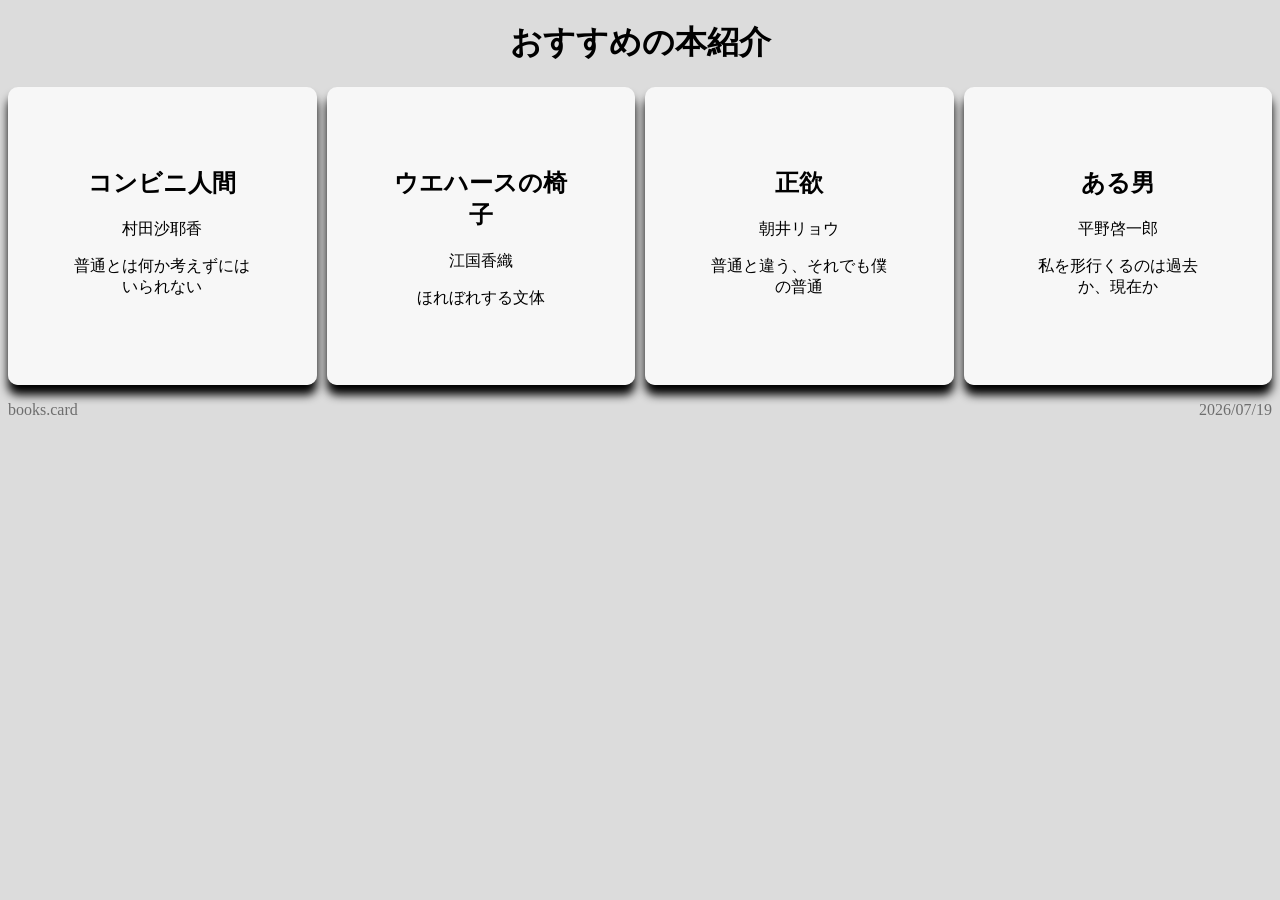
<file: book.card/index.html>
<!DOCTYPE html>
<html lang="ja">
<head>
    <meta charset="UTF-8">
    <meta name="viewport" content="width=device-width, initial-scale=1.0">
    <link rel="stylesheet" href="style.css">
    <title>book.card</title>
</head>

<body>
    <header>
        <h1>おすすめの本紹介</h1>
    </header>    

    <section class="section-grid">
        <div class="book-card">
            <h2>コンビニ人間</h2>
            <p>村田沙耶香</p>
            <P>普通とは何か考えずにはいられない</P>
        </div>

        <div class="book-card">
            <h2>ウエハースの椅子</h2>
            <p>江国香織</p>
            <P>ほれぼれする文体</P>
        </div>

        <div class="book-card">
            <h2>正欲</h2>
            <p>朝井リョウ</p>
            <P>普通と違う、それでも僕の普通</P>
        </div>

        <div class="book-card">
            <h2>ある男</h2>
            <p>平野啓一郎</p>
            <P>私を形行くるのは過去か、現在か</P>
        </div>
    </section>

<footer class="footer-card">
    <p class="p-style">books.card</p>
    <p class="p-style">2026/07/19</p> 
</footer>

</body>


</html>
</file>
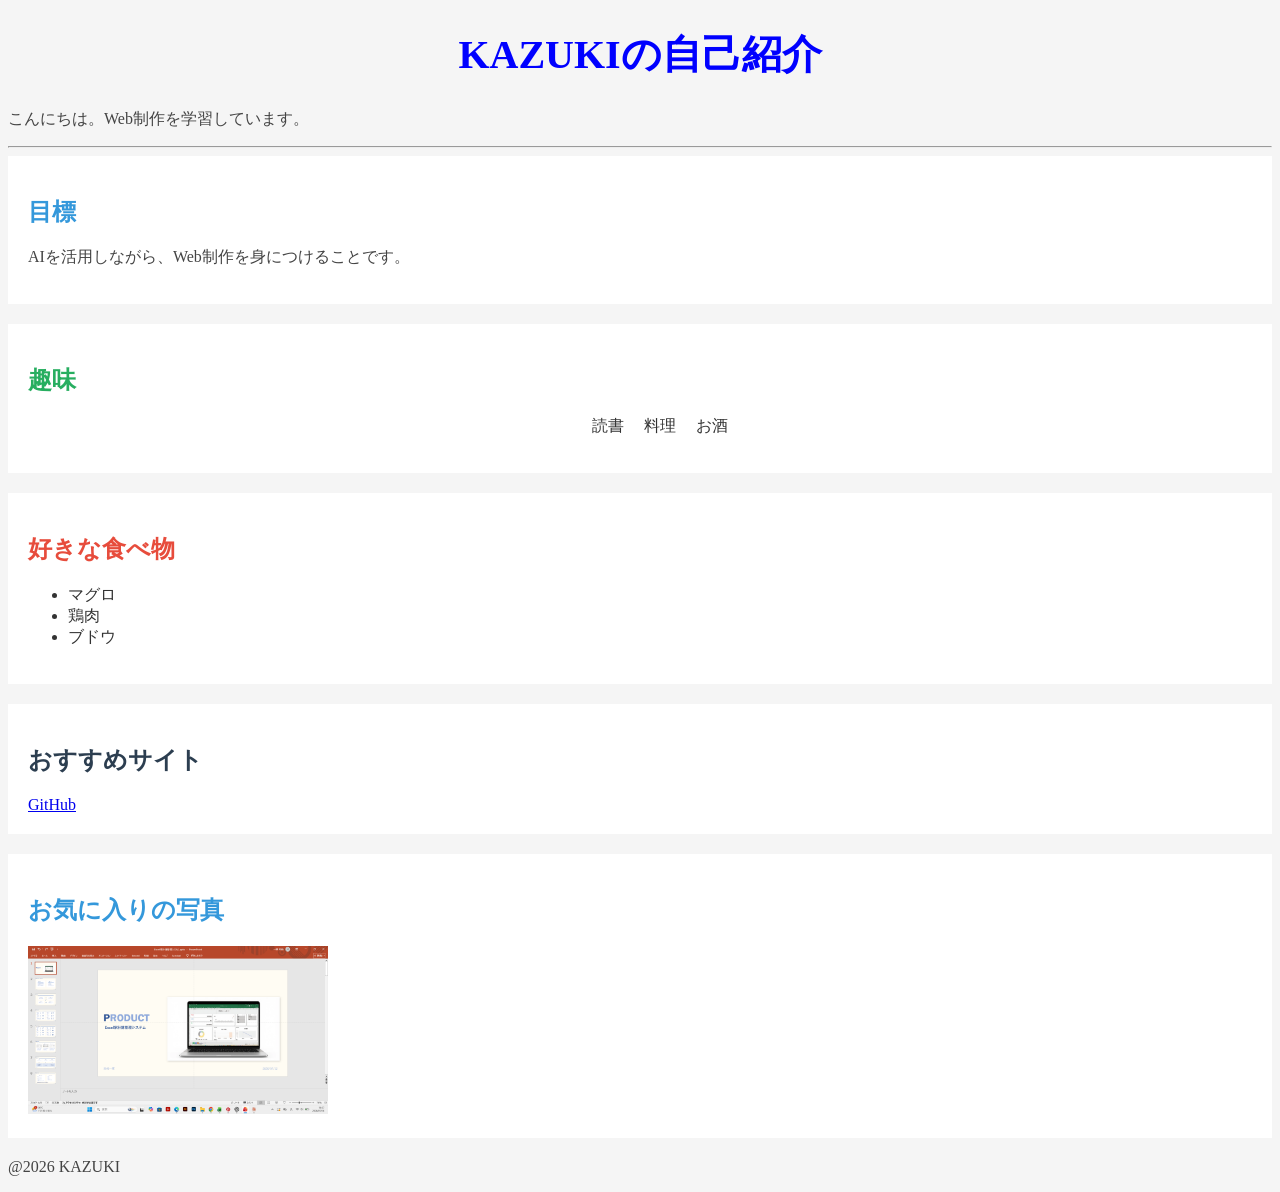
<file: phase1-html/index.html>
<!DOCTYPE html>
<html lang="ja">
<head>
    <meta charset="UTF-8">
    <meta name="viewport" content="width=device-width, initial-scale=1.0">
    <link rel="stylesheet" href="style.css">
    <title>自己紹介</title>
</head>
<body>

    <header>
        <h1>KAZUKIの自己紹介</h1>
    </header>

    <p>こんにちは。Web制作を学習しています。</p>

    <hr>
    
    <main> 
    
    <section>
        <h2 class="blue-title">目標</h2>
        <p>AIを活用しながら、Web制作を身につけることです。</p>
    </section>

    <section>
    <h2 class="green-title">趣味</h2>
    <ul class="hobby-list">
        <li>読書</li>
        <li>料理</li>
        <li>お酒</li>
    </ul>
    </section>
    
    <section>
    <h2 class="red-title">好きな食べ物</h2>
    <ul>
        <li>マグロ</li>
        <li>鶏肉</li>
        <li>ブドウ</li>
   </ul>
   </section>

   <section>
   <h2>おすすめサイト</h2>

    <!-- おすすめサイト -->

        <a href="https://github.com">
            GitHub
        </a>
    </section>
    
    <section>
    <h2 class="blue-title">お気に入りの写真</h2>
        <img src="images/screenShot.png" alt="お気に入りの写真">
    </section>

    </main>

    <footer>
        <p>@2026 KAZUKI</p>
    </footer>

</body>

</html>
</file>
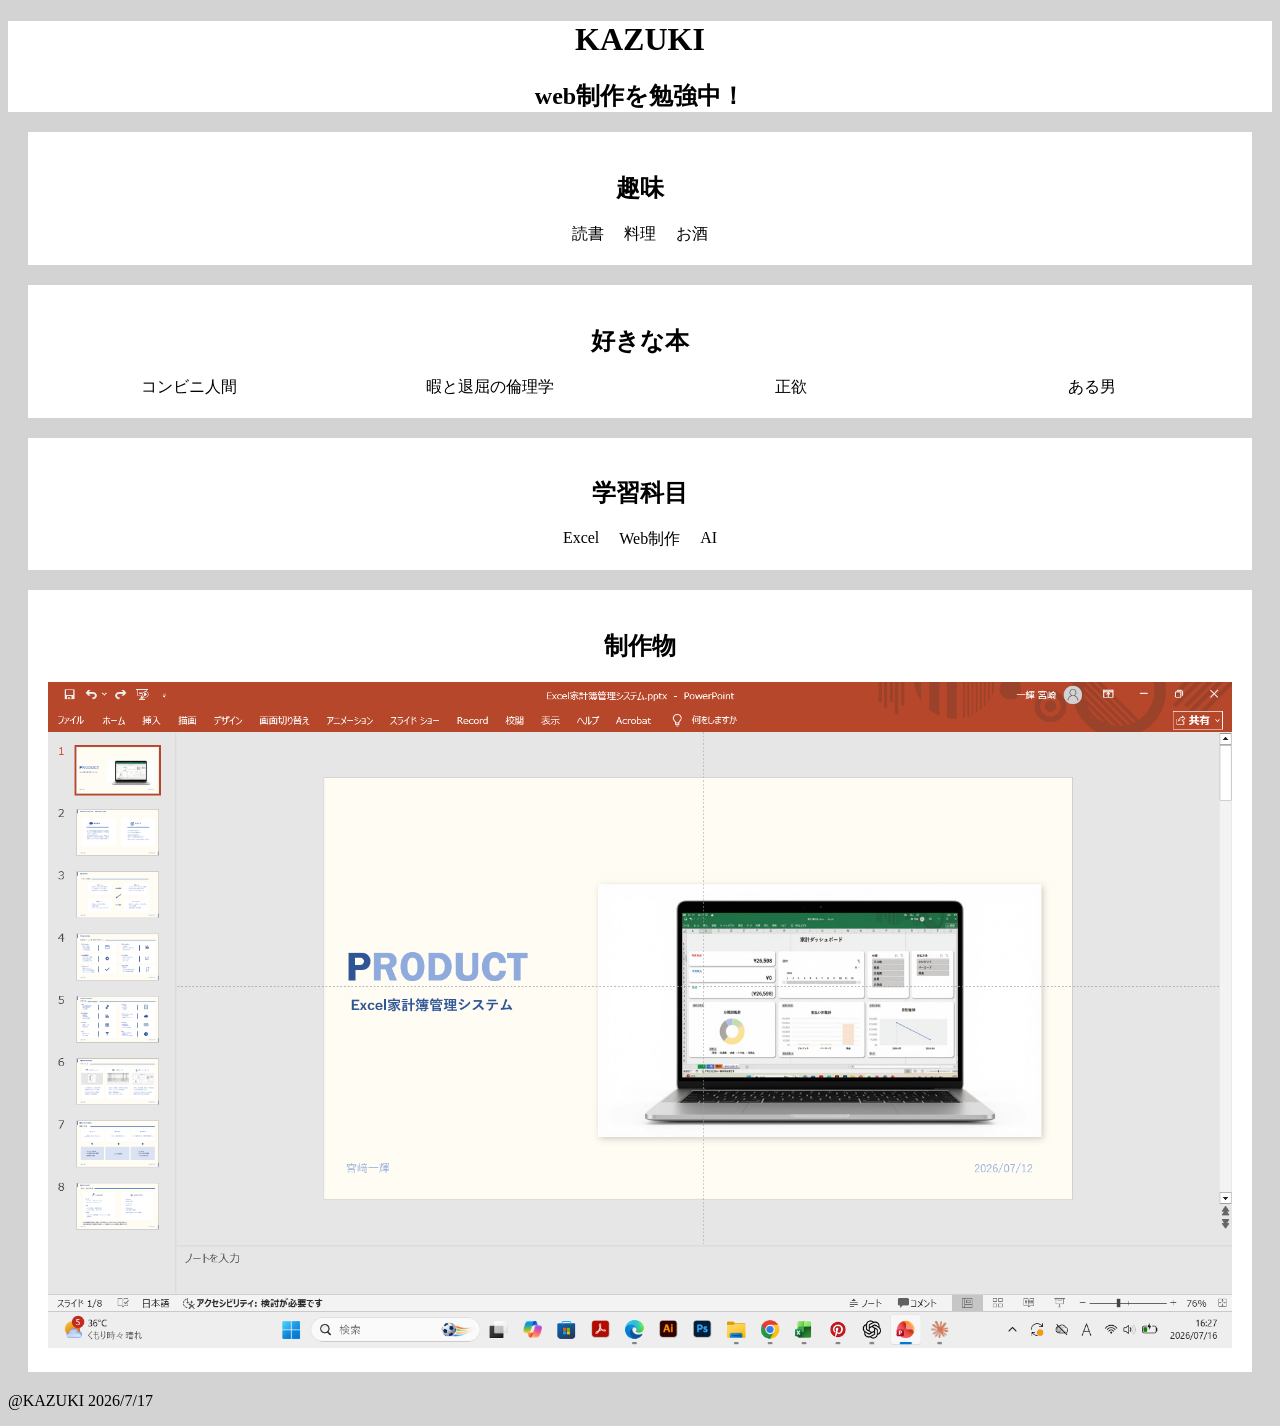
<file: profile.card/index.html>
<!DOCTYPE html>
<html lang="ja">
<head>
    <meta charset="UTF-8">
    <meta name="viewport" content="width=device-width, initial-scale=1.0">
    <link rel="stylesheet" href="style.css">
    <title>KAZUKI Profile</title>
</head>
<body>
    <header>
        <h1>
            KAZUKI
        </h1>
        <h2>
            web制作を勉強中！
        </h2>
    </header>

    <main>
        <section>
            <h2>趣味</h2>
            <ul class="hobby-list">
                <li>読書</li>
                <li>料理</li>
                <li>お酒</li>
            </ul>
        </section>

        <section>
            <h2>好きな本</h2>
            <div class="book-grid">
                <div>コンビニ人間</div>
                <div>暇と退屈の倫理学</div>
                <div>正欲</div>
                <div>ある男</div>
            </div>
        </section>

        <section>
            <h2>学習科目</h2>
            <ul class="study-list">
                <li>Excel</li>
                <li>Web制作</li>
                <li>AI</li>
            </ul>
        </section>
    
    <section>
        <h2>制作物</h2>
        <img src="images/Excel.png" alt="Excel制作物">
    </section>
    </main>
    

    <footer>
        <p>
            @KAZUKI 2026/7/17
        </p>
    </footer>

    
</body>
</html>
</file>
<file: book.card/style.css>
header {text-align: center;}
body {background-color: #dcdcdc;}
.section-grid {display: grid; grid-template-columns: repeat(auto-fit,minmax(250px,1fr)); gap: 10px;}
.book-card {background-color: rgba(255, 255, 255, 0.775); margin: 0px; padding: 60px; text-align: center;border-radius: 10px; box-shadow:0px 10px 10px ;}
.footer-card {display: flex; justify-content: space-between;}
.p-style {color: rgb(110, 110, 110);}

@media {max-width: 768px;}
{}
</file>
<file: phase1-html/style.css>
body { background-color: #f5f5f5;
       color: #333;}

h1 {color: blue;
    font-size: 40px;
    text-align: center;}

h2 {color: #2c3e50;}

.blue-title {color: #3498db;}

.green-title {color: #27ae60;}

.hobby-list {display: flex;gap: 20px;list-style: none;justify-content: center;}

.red-title {color: #e74c3c;}

p {color: #444;}

section {background-color: white;
         padding: 20px;
        margin-bottom: 20px;}

img {width: 300px;}
</file>
<file: profile.card/style.css>
body {background-color: #d3d3d3;}
h1 {text-align: center;}
h2 {text-align: center;}
header {background-color: white;}
section {background-color: white;padding: 20px;margin: 20px;}
header,section {text-align:center}
.book-grid {display: grid; grid-template-columns: repeat(auto-fit,minmax(250px,1fr)); gap: 20px;}
.hobby-list,.study-list {display: flex;justify-content: center; gap: 20px;list-style: none;padding: 0;margin: 0;}
img {max-width: 100%;height: auto;}
@media (max-width: 768px)
 {  section {padding: 15px;margin: 10px;}
    h1,h2 {font-size: 20px;}
    .book-grid {grid-template-columns: repeat(1,1fr);}
    .hobby-list,.study-list {flex-direction: column;}
    .hobby-list li,.study-list li {font-size: 15px;}
}
</file>
